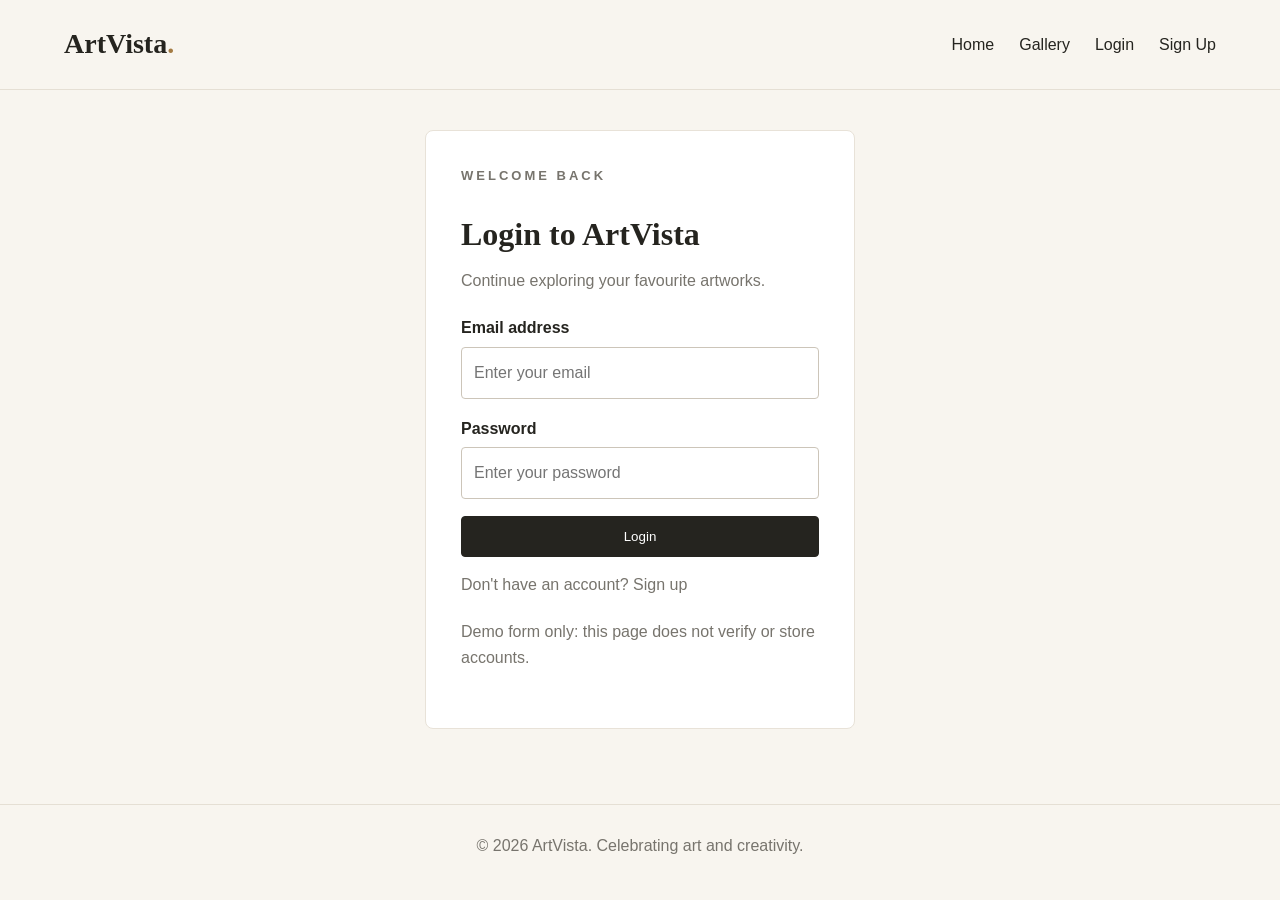
<file: login.html>
<!DOCTYPE html>
<html lang="en">
<head>
  <meta charset="UTF-8">
  <meta name="viewport" content="width=device-width, initial-scale=1.0">
  <title>Login | ArtVista</title>
  <link rel="stylesheet" href="style.css">
  <script src="script.js" defer></script>
</head>
<body>
  <header class="navbar">
    <a class="logo" href="index.html">ArtVista<span>.</span></a>
    <nav class="nav-links">
      <a href="index.html">Home</a>
      <a href="gallery.html">Gallery</a>
      <a href="login.html" class="active">Login</a>
      <a href="signup.html" class="nav-button">Sign Up</a>
    </nav>
  </header>

  <main class="auth-wrapper">
    <section class="auth-card">
      <p class="eyebrow">WELCOME BACK</p>
      <h1>Login to ArtVista</h1>
      <p class="auth-subtitle">Continue exploring your favourite artworks.</p>

      <form id="loginForm">
        <div class="form-group">
          <label for="loginEmail">Email address</label>
          <input type="email" id="loginEmail" name="email" placeholder="Enter your email" required>
        </div>

        <div class="form-group">
          <label for="loginPassword">Password</label>
          <input type="password" id="loginPassword" name="password" placeholder="Enter your password" required minlength="6">
        </div>

        <button type="submit" class="btn btn-full">Login</button>
        <p id="loginMessage" class="form-message" aria-live="polite"></p>
      </form>

      <p class="auth-switch">Don't have an account? <a href="signup.html">Sign up</a></p>
      <p class="demo-note">Demo form only: this page does not verify or store accounts.</p>
    </section>
  </main>

  <footer class="footer">
    <p>© 2026 ArtVista. Celebrating art and creativity.</p>
  </footer>
</body>
</html>
</file>
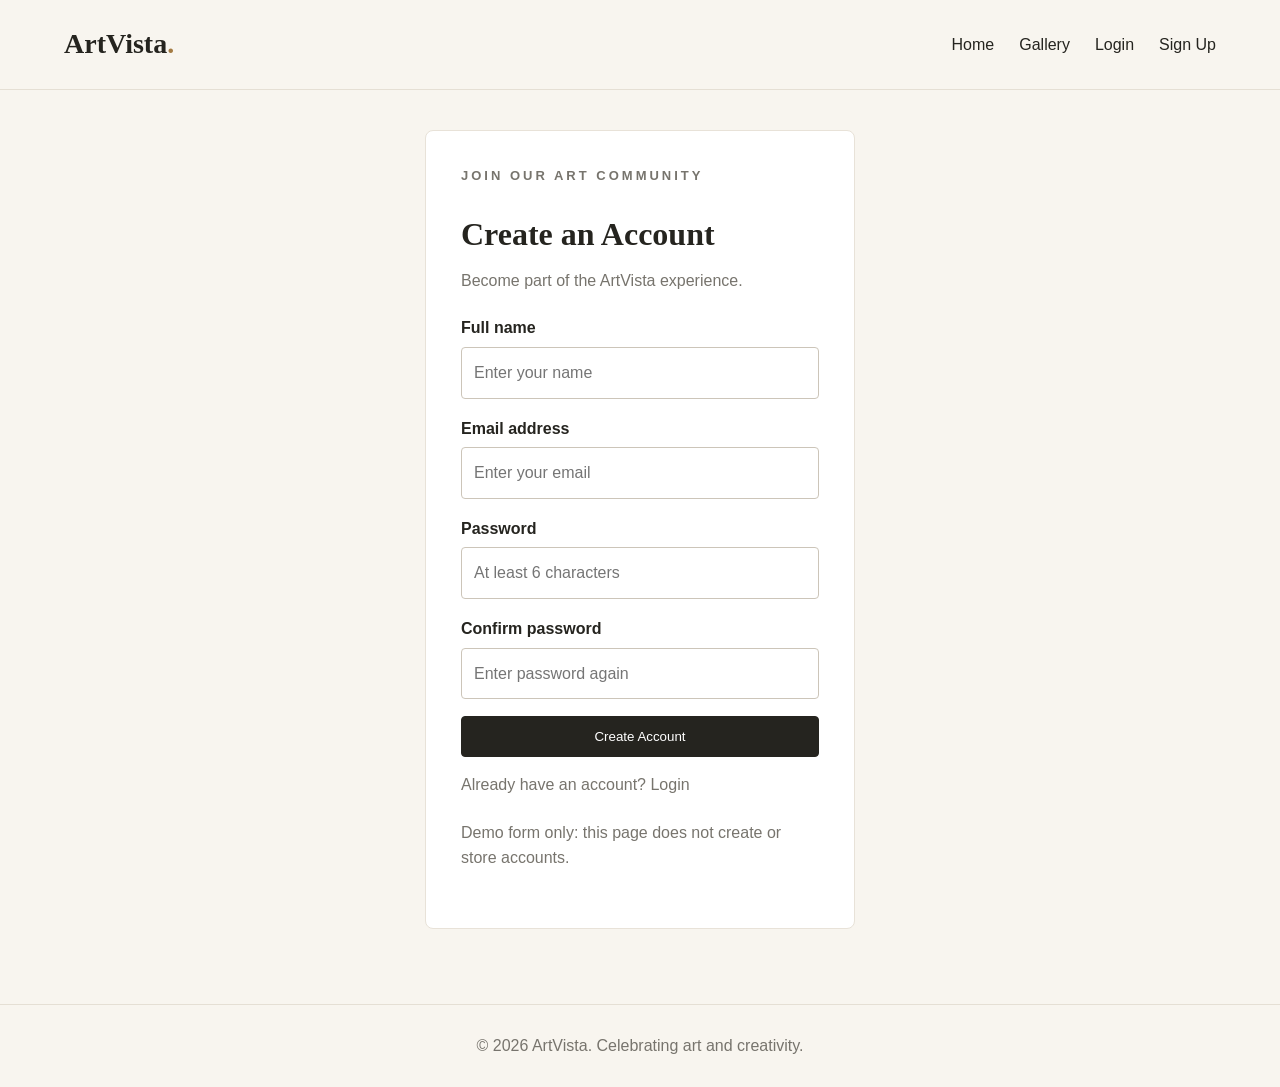
<file: signup.html>
<!DOCTYPE html>
<html lang="en">
<head>
  <meta charset="UTF-8">
  <meta name="viewport" content="width=device-width, initial-scale=1.0">
  <title>Sign Up | ArtVista</title>
  <link rel="stylesheet" href="style.css">
  <script src="script.js" defer></script>
</head>
<body>
  <header class="navbar">
    <a class="logo" href="index.html">ArtVista<span>.</span></a>
    <nav class="nav-links">
      <a href="index.html">Home</a>
      <a href="gallery.html">Gallery</a>
      <a href="login.html">Login</a>
      <a href="signup.html" class="nav-button active">Sign Up</a>
    </nav>
  </header>

  <main class="auth-wrapper">
    <section class="auth-card">
      <p class="eyebrow">JOIN OUR ART COMMUNITY</p>
      <h1>Create an Account</h1>
      <p class="auth-subtitle">Become part of the ArtVista experience.</p>

      <form id="signupForm">
        <div class="form-group">
          <label for="signupName">Full name</label>
          <input type="text" id="signupName" name="name" placeholder="Enter your name" required>
        </div>

        <div class="form-group">
          <label for="signupEmail">Email address</label>
          <input type="email" id="signupEmail" name="email" placeholder="Enter your email" required>
        </div>

        <div class="form-group">
          <label for="signupPassword">Password</label>
          <input type="password" id="signupPassword" name="password" placeholder="At least 6 characters" required minlength="6">
        </div>

        <div class="form-group">
          <label for="confirmPassword">Confirm password</label>
          <input type="password" id="confirmPassword" name="confirmPassword" placeholder="Enter password again" required minlength="6">
        </div>

        <button type="submit" class="btn btn-full">Create Account</button>
        <p id="signupMessage" class="form-message" aria-live="polite"></p>
      </form>

      <p class="auth-switch">Already have an account? <a href="login.html">Login</a></p>
      <p class="demo-note">Demo form only: this page does not create or store accounts.</p>
    </section>
  </main>

  <footer class="footer">
    <p>© 2026 ArtVista. Celebrating art and creativity.</p>
  </footer>
</body>
</html>
</file>
<file: style.css>
/* ArtVista - Common Website Styles */

* {
    margin: 0;
    padding: 0;
    box-sizing: border-box;
}

:root {
    --cream: #f8f5ef;
    --dark: #25241f;
    --gold: #a47b43;
    --muted: #77746d;
    --white: #ffffff;
}

body {
    font-family: Arial, sans-serif;
    background: var(--cream);
    color: var(--dark);
    line-height: 1.6;
}

a {
    text-decoration: none;
    color: inherit;
}

img {
    max-width: 100%;
    display: block;
}

.container {
    width: min(1120px, 90%);
    margin: auto;
}

/* Navigation */

.navbar {
    display: flex;
    justify-content: space-between;
    align-items: center;
    padding: 22px 5%;
    background: var(--cream);
    border-bottom: 1px solid #e5dfd4;
}

.logo {
    font-family: Georgia, serif;
    font-size: 28px;
    font-weight: bold;
}

.logo span {
    color: var(--gold);
}

.nav-links {
    display: flex;
    align-items: center;
    gap: 25px;
    list-style: none;
}

.nav-links a:hover {
    color: var(--gold);
}

.btn {
    display: inline-block;
    padding: 12px 24px;
    background: var(--dark);
    color: white;
    border: 1px solid var(--dark);
    border-radius: 4px;
    cursor: pointer;
    transition: 0.3s;
}

.btn:hover {
    background: var(--gold);
    border-color: var(--gold);
}

.btn-outline {
    background: transparent;
    color: var(--dark);
}

/* Home Page */

.hero {
    min-height: 520px;
    display: grid;
    grid-template-columns: 1fr 1fr;
    align-items: center;
    gap: 40px;
    padding: 65px 0;
}

.hero h1 {
    font-family: Georgia, serif;
    font-size: clamp(38px, 5vw, 62px);
    line-height: 1.12;
    margin: 18px 0;
}

.hero p {
    color: var(--muted);
    margin-bottom: 25px;
}

.hero img {
    width: 100%;
    height: 420px;
    object-fit: cover;
    border-radius: 6px;
}

.eyebrow {
    text-transform: uppercase;
    letter-spacing: 3px;
    color: var(--gold);
    font-size: 13px;
    font-weight: bold;
}

/* Sections */

.section {
    padding: 60px 0;
}

.section-heading {
    text-align: center;
    margin-bottom: 35px;
}

.section-heading h2,
.page-title {
    font-family: Georgia, serif;
    font-size: 36px;
}

.section-heading p {
    color: var(--muted);
    margin-top: 8px;
}

/* Artwork Cards */

.art-grid {
    display: grid;
    grid-template-columns: repeat(3, 1fr);
    gap: 28px;
}

.art-card {
    background: white;
    border: 1px solid #e8e2d8;
    border-radius: 5px;
    overflow: hidden;
    transition: transform 0.3s;
}

.art-card:hover {
    transform: translateY(-5px);
}

.art-card img {
    width: 100%;
    height: 280px;
    object-fit: cover;
}

.art-info {
    padding: 18px;
}

.art-info h3 {
    font-family: Georgia, serif;
    font-size: 22px;
    margin-bottom: 5px;
}

.art-info p {
    color: var(--muted);
    margin-bottom: 12px;
}

.text-link {
    color: var(--gold);
    font-weight: bold;
}

/* Artwork Detail Page */

.art-detail {
    display: grid;
    grid-template-columns: 1fr 1fr;
    gap: 45px;
    align-items: start;
    padding: 55px 0;
}

.art-detail > img {
    width: 100%;
    max-height: 620px;
    object-fit: contain;
    background: #eee7dc;
}

.art-description h1 {
    font-family: Georgia, serif;
    font-size: 42px;
    line-height: 1.2;
    margin: 12px 0;
}

.art-description p {
    margin: 18px 0;
    color: var(--muted);
}

.art-meta {
    padding: 15px 0;
    border-top: 1px solid #ddd5c8;
    border-bottom: 1px solid #ddd5c8;
}

/* Login and Sign Up */

.auth-wrapper {
    min-height: 75vh;
    display: flex;
    align-items: center;
    justify-content: center;
    padding: 40px 15px;
}

.auth-card {
    background: white;
    width: 100%;
    max-width: 430px;
    padding: 35px;
    border: 1px solid #e8e2d8;
    border-radius: 8px;
}

.auth-card h1 {
    font-family: Georgia, serif;
    font-size: 32px;
    margin-bottom: 8px;
}

.auth-card > p {
    color: var(--muted);
    margin-bottom: 22px;
}

.form-group {
    margin-bottom: 17px;
}

.form-group label {
    display: block;
    margin-bottom: 6px;
    font-weight: bold;
}

.form-group input {
    width: 100%;
    padding: 12px;
    border: 1px solid #ccc5b9;
    border-radius: 4px;
    font: inherit;
}

.auth-card .btn {
    width: 100%;
}

.form-message {
    margin-top: 15px;
    font-size: 14px;
    overflow-wrap: anywhere;
}

/* Footer */

footer {
    text-align: center;
    padding: 28px 15px;
    margin-top: 35px;
    border-top: 1px solid #e5dfd4;
    color: var(--muted);
}

/* Responsive Design */

@media (max-width: 750px) {
    .navbar {
        flex-wrap: wrap;
        gap: 15px;
    }

    .nav-links {
        flex-wrap: wrap;
        gap: 12px;
        font-size: 14px;
    }

    .hero,
    .art-detail {
        grid-template-columns: 1fr;
    }

    .hero img {
        height: 300px;
    }

    .art-grid {
        grid-template-columns: repeat(2, 1fr);
    }
}

@media (max-width: 480px) {
    .art-grid {
        grid-template-columns: 1fr;
    }

    .art-description h1 {
        font-size: 32px;
    }

    .auth-card {
        padding: 24px;
    }
}
</file>
